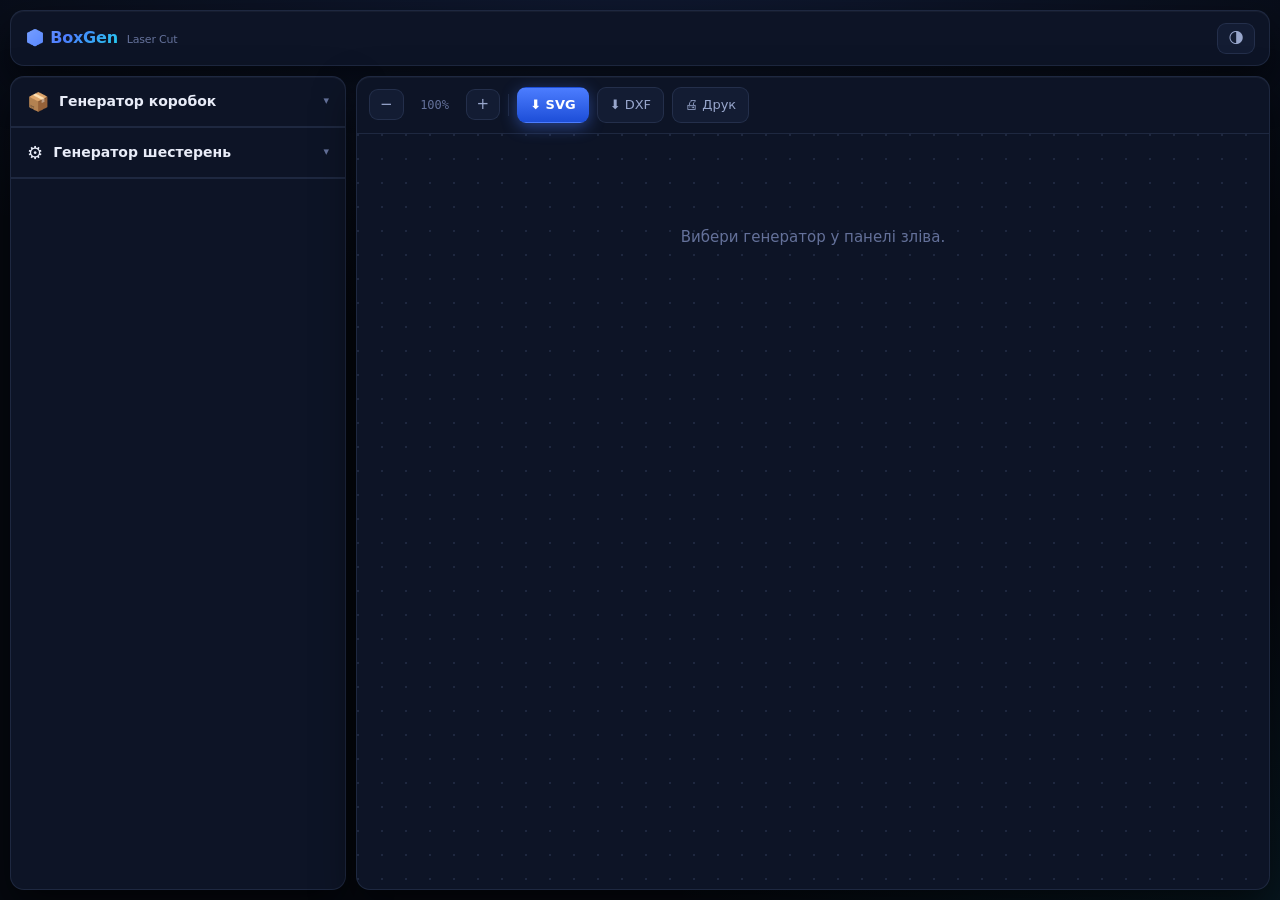
<file: box-generator/index.html>
<!doctype html>
<html lang="uk">
<head>
  <meta charset="utf-8">
  <meta name="viewport" content="width=device-width, initial-scale=1">
  <title>Генератор коробок · шипи-пази для лазерної різки</title>
  <link rel="stylesheet" href="css/style.css">
  <link rel="icon" href="data:image/svg+xml,<svg xmlns='http://www.w3.org/2000/svg' viewBox='0 0 32 32'><text y='26' font-size='26'>📦</text></svg>">
</head>
<body>

<div class="app" id="appBox">

  <!-- ══════════════════ ВЕРХНЯ ПАНЕЛЬ ══════════════════ -->
  <header class="topbar">
    <div class="brand"><b>📦 BoxGen</b> <small>Laser Cut</small></div>
    <div class="spacer"></div>
    <button class="btn icon" id="btnTheme" title="Світла / темна тема">🌗</button>
  </header>

  <!-- ══════════════════ ПАРАМЕТРИ ══════════════════ -->
  <aside class="sidebar">

    <!-- Генератор — це шапка плюс усі його параметри під нею.
         Кожен наступний стає такою самою секцією нижче. -->
    <section class="gen" id="genBox">
    <button class="gen-head">
      <span class="gen-ico">📦</span>
      <span class="gen-name">Генератор коробок</span>
      <span class="gen-chev">▾</span>
    </button>

    <div class="gen-body">

    <details class="group" open>
      <summary>Габарити</summary>
      <div class="group-body">
        <div class="seg" id="dimSeg">
          <button data-dim="outer" class="on">Зовнішні</button>
          <button data-dim="inner">Внутрішні</button>
        </div>
        <div class="row"><label>Ширина <span class="hint">по X</span></label><input type="number" id="W" value="200" min="10" step="1"></div>
        <div class="row"><label>Глибина <span class="hint">по Y</span></label><input type="number" id="D" value="150" min="10" step="1"></div>
        <div class="row"><label>Висота <span class="hint">по Z</span></label><input type="number" id="H" value="100" min="10" step="1"></div>
      </div>
    </details>

    <details class="group" open>
      <summary>Матеріал і різ</summary>
      <div class="group-body">
        <div class="row row-full"><select id="matSel" title="Профіль матеріалу — підтягує товщину, kerf, крок шипа і посадку"></select></div>

        <div class="seg" id="jointSeg" title="Ящиковий шип — гребінка по ребру, видно з торця. Шип у гніздо — шип проходить крізь гніздо в площині сусідньої деталі: ребра рівні, стінки втоплені на товщину">
          <button data-joint="finger" class="on">Зовнішні шипи</button>
          <button data-joint="tslot">Забивні пази</button>
        </div>

        <div class="seg" id="fitSeg" title="Тип посадки з'єднання">
          <button data-fit="free">Вільна</button>
          <button data-fit="press" class="on">Забивна</button>
          <button data-fit="tight">Внатяг</button>
        </div>

        <div class="row"><label>Товщина матеріалу <span class="hint">заміряна, не з цінника</span></label><input type="number" id="t" value="4" min="0.5" step="0.1"></div>
        <div class="row"><label>Крок шипа <span class="hint">бажаний, підганяється</span></label><input type="number" id="finger" value="12" min="1" step="1"></div>
        <div class="row"><label>Ширина різу <span class="hint">kerf, ≈0.15 мм</span></label><input type="number" id="kerf" value="0.16" min="0" step="0.01"></div>
        <div class="row"><label>Зазор посадки <span class="hint">рахується з товщини</span></label><input type="number" id="fit" value="-0.025" min="-0.5" max="1" step="0.001"></div>
      </div>
    </details>

    <details class="group" open>
      <summary>Стінки</summary>
      <div class="group-body">
        <div class="faces" id="faces">
          <label class="chip on"><input type="checkbox" data-face="top" checked>Кришка</label>
          <label class="chip on"><input type="checkbox" data-face="bottom" checked>Дно</label>
          <label class="chip on"><input type="checkbox" data-face="front" checked>Перед</label>
          <label class="chip on"><input type="checkbox" data-face="back" checked>Зад</label>
          <label class="chip on"><input type="checkbox" data-face="left" checked>Ліва</label>
          <label class="chip on"><input type="checkbox" data-face="right" checked>Права</label>
        </div>
        <div class="seg" id="quickShape">
          <button data-shape="closed">Закрита</button>
          <button data-shape="open">Без кришки</button>
        </div>
      </div>
    </details>

    <details class="group" open>
      <summary>Перегородки</summary>
      <div class="group-body">
        <div class="row"><label>Поперек ширини <span class="hint">ділять на секції по X</span></label><input type="number" id="divX" value="0" min="0" max="12" step="1"></div>
        <div class="row"><label>Поперек глибини <span class="hint">ділять на секції по Y</span></label><input type="number" id="divY" value="0" min="0" max="12" step="1"></div>


        <div class="stat"><span>Секцій усього</span><b id="cellCount">1</b></div>
        <div class="stat"><span>Розмір секції</span><b id="cellSize">—</b></div>
      </div>
    </details>

    <details class="group" open>
      <summary>Підписи деталей</summary>
      <div class="group-body">
        <div class="seg" id="labelSeg">
          <button data-lbl="none">Без підписів</button>
          <button data-lbl="preview" class="on">Тільки прев'ю</button>
        </div>
      </div>
    </details>

    <div style="padding:14px">
      <button class="btn wide" id="btnReset">↺ Скинути до типових</button>
    </div>

    </div><!-- /gen-body -->
    </section>

    <section class="gen" id="genGear">
      <button class="gen-head">
        <span class="gen-ico">⚙️</span>
        <span class="gen-name">Генератор шестерень</span>
        <span class="gen-chev">▾</span>
      </button>
      <div class="gen-body">

        <details class="group" open>
          <summary>Зуби</summary>
          <div class="group-body">
            <div class="seg" id="gSizeSeg" title="Чим задаєш шестерні: кількістю зубів чи діаметром у міліметрах">
              <button data-gsize="dia" class="on">Діаметр, мм</button>
              <button data-gsize="teeth">Зуби</button>
            </div>
            <div class="row"><label>Скільки шестерень <span class="hint">1–8, зчеплені по черзі</span></label><input type="number" id="gcount" value="3" min="1" max="8" step="1"></div>
            <div id="gRows"></div>
            <div class="row"><label>Модуль <span class="hint">розмір зуба, мм</span></label><input type="number" id="gm" value="3" min="0.5" max="20" step="0.5"></div>
            <button class="btn wide" id="gFit" title="Підібрати модуль так, щоб задані діаметри вийшли якнайточніше">⌖ Підігнати модуль під розміри</button>
            <div class="stat"><span>Зубів</span><b id="gRatio">—</b></div>
            <div class="stat"><span>Міжосьові</span><b id="gAxis">—</b></div>
          </div>
        </details>

        <details class="group" open>
          <summary>Диск</summary>
          <div class="group-body">
            <div class="row"><label>Центральний отвір <span class="hint">⌀ мм, 0 — без нього</span></label><input type="number" id="gbore" value="5" min="0" step="0.5"></div>
            <div class="row"><label>Отвори в середині шестерні <span class="hint">полегшення, 0 — суцільна</span></label><input type="number" id="gspokes" value="5" min="0" max="12" step="1"></div>
            <div class="row"><label>Кут між осями <span class="hint">0° — в лінію, 30° — зигзаг</span></label><input type="number" id="gangle" value="30" min="-90" max="90" step="5"></div>
          </div>
        </details>

        <details class="group" open>
          <summary>Різ</summary>
          <div class="group-body">
            <div class="row"><label>Ширина різу <span class="hint">kerf, ≈0.15 мм</span></label><input type="number" id="gkerf" value="0.16" min="0" step="0.01"></div>
            <div class="row"><label>Люфт у зачепленні <span class="hint">по дузі, 0.1–0.3 мм</span></label><input type="number" id="gback" value="0.15" min="0" max="2" step="0.05"></div>
          </div>
        </details>

        <div style="padding:14px">
          <button class="btn wide" id="gReset">↺ Скинути до типових</button>
        </div>
      </div>
    </section>
  </aside>

  <!-- ══════════════════ РОЗКРІЙ ══════════════════ -->
  <main class="main">
    <div class="toolbar">
      <button class="btn icon" id="zoomOut" title="Зменшити">−</button>
      <div class="zoomval" id="zoomVal">100%</div>
      <button class="btn icon" id="zoomIn" title="Збільшити">+</button>
      <div class="sep"></div>
      <div class="seg hidden" id="viewSeg" title="Що показувати на полі">
        <button data-view="mech" class="on">Механізм</button>
        <button data-view="cut">Розкрій</button>
      </div>
      <button class="btn primary" id="btnSvg">⬇ SVG</button>
      <button class="btn" id="btnDxf">⬇ DXF</button>
      <button class="btn" id="btnPrint">🖨 Друк</button>
      <div class="spacer"></div>
      <span class="zoomval" id="sheetInfo"></span>
    </div>
    <div class="canvas" id="canvas"></div>
  </main>

  <!-- ══════════════════ ЦИФРИ ══════════════════ -->
  <aside class="aside">
    <div id="asideGear" class="hidden">
      <div class="stat-block">
        <h3 class="stat-title">Передача</h3>
        <div class="stat"><span>Шестерень</span><b id="gCount">—</b></div>
        <div class="stat"><span>Модуль</span><b id="gMod">—</b></div>
        <div class="stat"><span>Габарит</span><b id="gSize">—</b></div>
      </div>
      <div class="stat-block">
        <h3 class="stat-title">Діаметри, мм</h3>
        <div class="gear-list" id="gList"></div>
      </div>
      <div class="stat-block">
        <h3 class="stat-title">Розкрій</h3>
        <div class="stat"><span>Лист <span class="hint">авто</span></span><b id="gSheet">—</b></div>
        <div class="stat"><span>Довжина різу</span><b id="gCut">—</b></div>
      </div>
      <div class="stat-block">
        <h3 class="stat-title">Перевірка</h3>
        <div class="warns" id="gWarns"></div>
      </div>
    </div>

    <div id="asideBox">
    <div class="stat-block">
      <h3 class="stat-title">Як виглядатиме</h3>
      <div class="view3d" id="view3d"></div>
    </div>

    <div class="stat-block">
      <h3 class="stat-title">Габарити</h3>
      <div class="stat"><span>Зовні</span><b id="oOuter">—</b></div>
      <div class="stat"><span>Всередині</span><b id="oInner">—</b></div>
      <div class="stat"><span>Об'єм</span><b id="oVol">—</b></div>
      <div class="stat"><span>Кришка</span><b id="oLid">—</b></div>
      <div class="stat"><span id="oFingersLbl">Шипів W / D / H</span><b id="oFingers">—</b></div>
      <div class="stat"><span>Крок шипа</span><b id="oStep">—</b></div>
    </div>

    <div class="stat-block">
      <h3 class="stat-title">Розкрій</h3>
      <div class="stat"><span>Деталей</span><b id="oParts">—</b></div>
      <div class="stat"><span>Лист <span class="hint">авто</span></span><b id="oSheet">—</b></div>
      <div class="stat"><span>Довжина різу</span><b id="oCut">—</b></div>
    </div>

    <div class="stat-block">
      <h3 class="stat-title">Перевірка</h3>
      <div class="warns" id="warns"></div>
    </div>
    </div><!-- /asideBox -->
  </aside>

</div>

<div class="toast" id="toast"></div>

<script src="js/geometry.js"></script>
<script src="js/gears.js"></script>
<script src="js/export.js"></script>
<script src="js/app.js"></script>
</body>
</html>
</file>
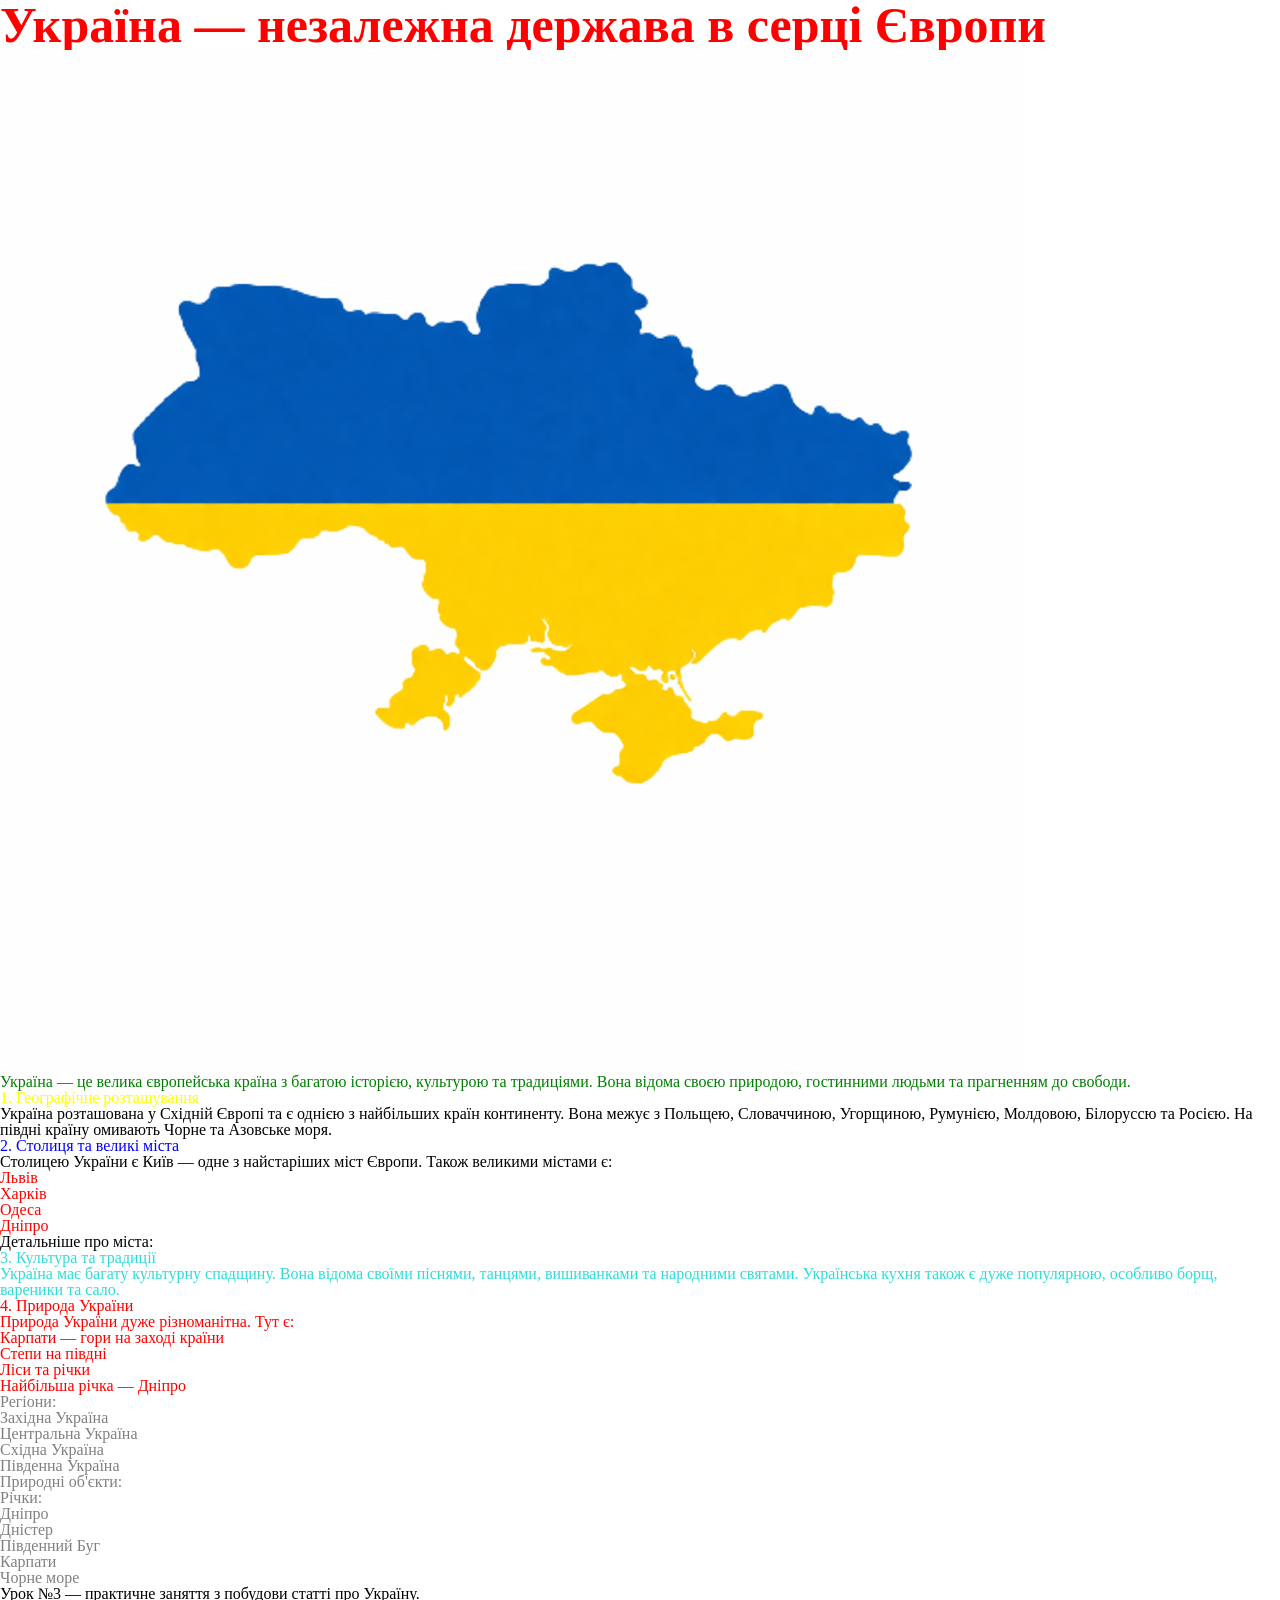
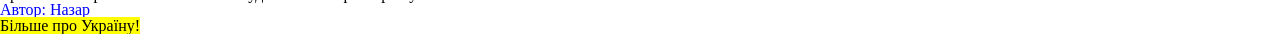
<file: lesson_3/index.html>
<!doctype html>
<html lang="uk">
  <head>
    <meta charset="UTF-8" />
    <meta name="viewport" content="width=device-width, initial-scale=1.0" />
    <link rel="stylesheet" href="css/reset.css" />
    <link rel="stylesheet" href="css/style.css" />
    <title>Lesson 3</title>
  </head>
  <body>
    <header class="header-top">
      <h1 class="header-title">Україна — незалежна держава в серці Європи</h1>
      <img src="img/ukraine.png" alt="Карта України" />
      <p class="header-text">
        Україна — це велика європейська країна з багатою історією, культурою та
        традиціями. Вона відома своєю природою, гостинними людьми та прагненням
        до свободи.
      </p>
    </header>
    <main class="main-content">
      <div class="main-section-1">
        <h2 class="main-title title">1. Географічне розташування</h2>
        <p class="main-text">
          Україна розташована у Східній Європі та є однією з найбільших країн
          континенту. Вона межує з Польщею, Словаччиною, Угорщиною, Румунією,
          Молдовою, Білоруссю та Росією. На півдні країну омивають Чорне та
          Азовське моря.
        </p>
      </div>
      <div class="main-section-2">
        <h2 class="main-title title">2. Столиця та великі міста</h2>
        <p class="main-text">
          Столицею України є Київ — одне з найстаріших міст Європи. Також
          великими містами є:
        </p>
        <ul id="list" class="main-list">
          <li class="list-item">Львів</li>
          <li class="list-item">Харків</li>
          <li class="list-item">Одеса</li>
          <li class="list-item">Дніпро</li>
        </ul>
        <a
          title="Міста України"
          target="_blank"
          href="https://uk.wikipedia.org/wiki/%D0%9C%D1%96%D1%81%D1%82%D0%B0_%D0%A3%D0%BA%D1%80%D0%B0%D1%97%D0%BD%D0%B8"
          >Детальніше про міста:</a
        >
      </div>
      <div class="main-section-3">
        <h2 class="main-title title">3. Культура та традиції</h2>
        <p class="main-text">
          Україна має багату культурну спадщину. Вона відома своїми піснями,
          танцями, вишиванками та народними святами. Українська кухня також є
          дуже популярною, особливо борщ, вареники та сало.
        </p>
      </div>
      <div class="main-section-4">
        <h2 class="main-title title">4. Природа України</h2>
        <p class="main-text">Природа України дуже різноманітна. Тут є:</p>
        <ul class="main-list">
          <li>
            <a
              target="_blank"
              href="https://uk.wikipedia.org/wiki/%D0%92%D0%B5%D1%80%D1%88%D0%B8%D0%BD%D0%B8_%D0%A3%D0%BA%D1%80%D0%B0%D1%97%D0%BD%D1%81%D1%8C%D0%BA%D0%B8%D1%85_%D0%9A%D0%B0%D1%80%D0%BF%D0%B0%D1%82"
              >Карпати — гори на заході країни</a
            >
          </li>
          <li>
            <a
              target="_blank"
              href="https://uk.wikipedia.org/wiki/%D0%9F%D1%96%D0%B2%D0%B4%D0%B5%D0%BD%D0%BD%D0%BE%D1%81%D1%82%D0%B5%D0%BF%D0%BE%D0%B2%D0%B0_%D0%BF%D1%96%D0%B4%D0%B7%D0%BE%D0%BD%D0%B0_%D0%A3%D0%BA%D1%80%D0%B0%D1%97%D0%BD%D0%B8"
              >Степи на півдні</a
            >
          </li>
          <li>
            <a
              target="_blank"
              href="https://uk.wikipedia.org/wiki/%D0%A1%D0%BF%D0%B8%D1%81%D0%BE%D0%BA_%D1%80%D1%96%D1%87%D0%BE%D0%BA_%D0%A3%D0%BA%D1%80%D0%B0%D1%97%D0%BD%D0%B8"
            >
              Ліси та річки</a
            >
          </li>
          <li>
            <a
              target="_blank"
              href="https://uk.wikipedia.org/wiki/%D0%94%D0%BD%D1%96%D0%BF%D1%80%D0%BE"
              >Найбільша річка — Дніпро</a
            >
          </li>
        </ul>
      </div>
      <div class="main-section-5">
        <ul class="main-list list">
          <li class="main-item">
            Регіони:
            <ul class="main-list">
              <li class="main-item">Західна Україна</li>
              <li class="main-item">Центральна Україна</li>
              <li class="main-item">Східна Україна</li>
              <li class="main-item">Південна Україна</li>
            </ul>
          </li>
          <li class="main-item">
            Природні об'єкти:
            <ul class="main-list">
              <li class="main-item">
                Річки:
                <ul>
                  <li>Дніпро</li>
                  <li>Дністер</li>
                  <li>Південний Буг</li>
                </ul>
              </li>
              <li>Карпати</li>
              <li>Чорне море</li>
            </ul>
          </li>
        </ul>
      </div>
    </main>
    <footer class="footer">
      <h2 class="footer-title">
        Урок №3 — практичне заняття з побудови статті про Україну.
      </h2>
      <p class="footer-text">Автор: Назар</p>
      <a
        target="_blank"
        href="https://uk.wikipedia.org/wiki/%D0%A3%D0%BA%D1%80%D0%B0%D1%97%D0%BD%D0%B0"
        class="footer-link"
        ><mark>Більше про Україну!</mark></a
      >
    </footer>
  </body>
</html>
</file>
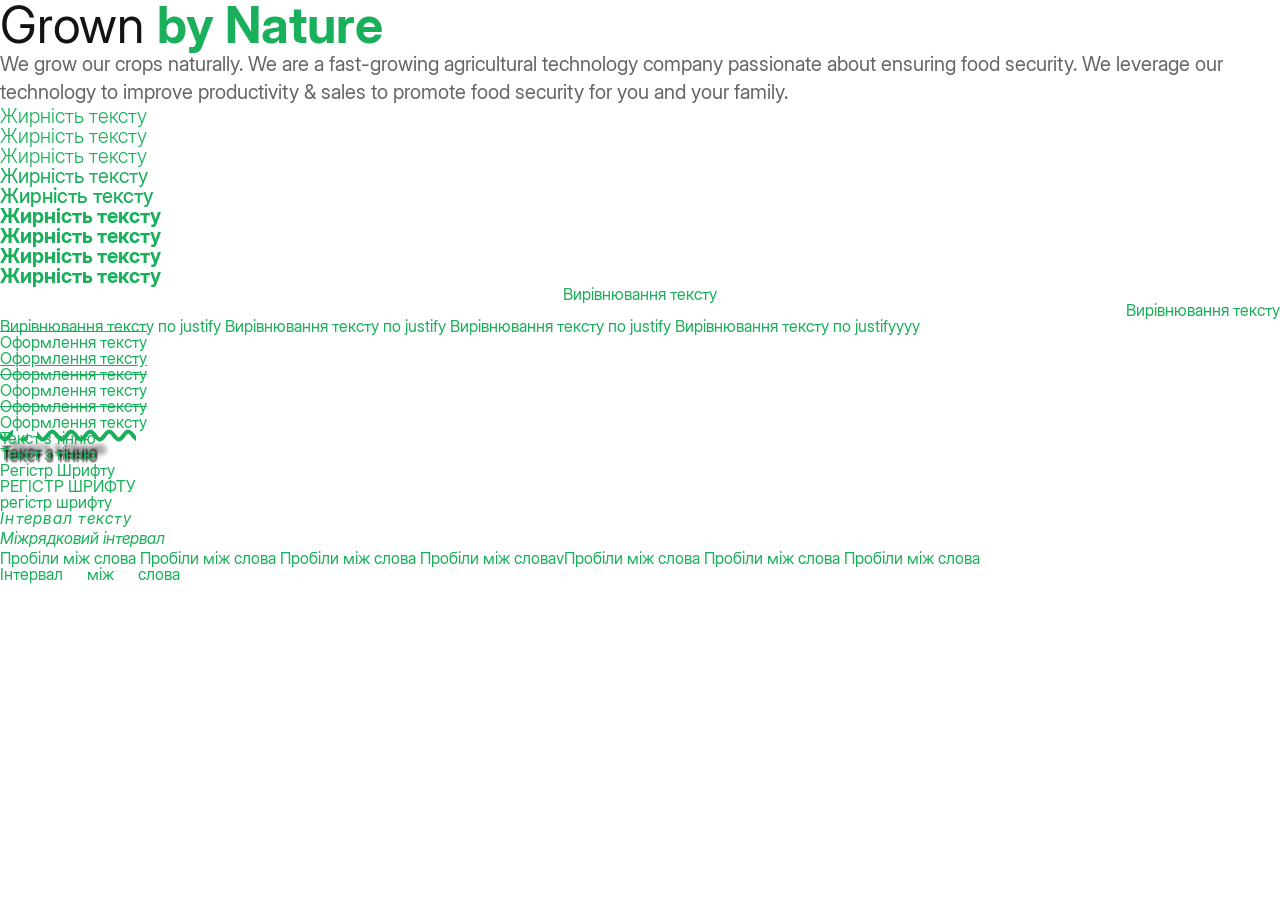
<file: lesson_4/index.html>
<!doctype html>
<html lang="uk">
  <head>
    <meta charset="UTF-8" />
    <meta name="viewport" content="width=device-width, initial-scale=1.0" />
    <!-- <link rel="preconnect" href="https://fonts.googleapis.com" />
    <link rel="preconnect" href="https://fonts.gstatic.com" crossorigin />
    <link
      href="https://fonts.googleapis.com/css2?family=DM%20Sans:wght@400;700&display=swap"
      rel="stylesheet"
    />
    <link
      href="https://fonts.googleapis.com/css2?family=Poppins:wght@400;600&display=swap"
      rel="stylesheet"
    /> -->
    <link rel="stylesheet" href="css/fonts.css" />
    <link rel="stylesheet" href="css/reset.css" />
    <link rel="stylesheet" href="css/style.css" />
    <title>Lesson 4</title>
  </head>
  <body>
    <div class="grown">
      <h1 class="grown-title">Grown <span>by Nature</span></h1>
      <p class="grown-subtitle">
        We grow our crops naturally. We are a fast-growing agricultural
        technology company passionate about ensuring food security. We leverage
        our technology to improve productivity & sales to promote food security
        for you and your family.
      </p>
    </div>

    <main class="main">
      <div class="main-weight">
        <p class="w-100">Жирність тексту</p>
        <p class="w-200">Жирність тексту</p>
        <p class="w-300">Жирність тексту</p>
        <p class="w-400">Жирність тексту</p>
        <p class="w-500">Жирність тексту</p>
        <p class="w-600">Жирність тексту</p>
        <p class="w-700">Жирність тексту</p>
        <p class="w-800">Жирність тексту</p>
        <p class="w-900">Жирність тексту</p>
      </div>
      <div class="main-text">
        <p class="text-1">Вирівнювання тексту</p>
        <p class="text-2">Вирівнювання тексту</p>
        <p class="text-3">
          Вирівнювання тексту по justify Вирівнювання тексту по justify
          Вирівнювання тексту по justify Вирівнювання тексту по justifyyyy
        </p>
      </div>
      <div class="main-decoration">
        <p class="decor-1">Оформлення тексту</p>
        <p class="decor-2">Оформлення тексту</p>
        <p class="decor-3">Оформлення тексту</p>
        <p class="decor-4">Оформлення тексту</p>
        <p class="decor-5">Оформлення тексту</p>
        <p class="decor-6">Оформлення тексту</p>
      </div>
      <div class="main-shadow">
        <p class="shadow-1">Текст з тінню</p>
        <p class="shadow-2">Текст з тінню</p>
      </div>
      <div class="main-transform">
        <p class="transform-1">Регістр шрифту</p>
        <p class="transform-2">Регістр шрифту</p>
        <p class="transform-3">Регістр шрифту</p>
      </div>
      <div class="main-letter">
        <p class="letter-1">Інтервал тексту</p>
        <p class="letter-2">Міжрядковий інтервал</p>
        <p class="letter-3">
          Пробіли між слова Пробіли між слова Пробіли між слова Пробіли між
          словаvПробіли між слова Пробіли між слова Пробіли між слова
        </p>
        <p class="letter-4">Інтервал між слова</p>
      </div>
    </main>
  </body>
</html>
</file>
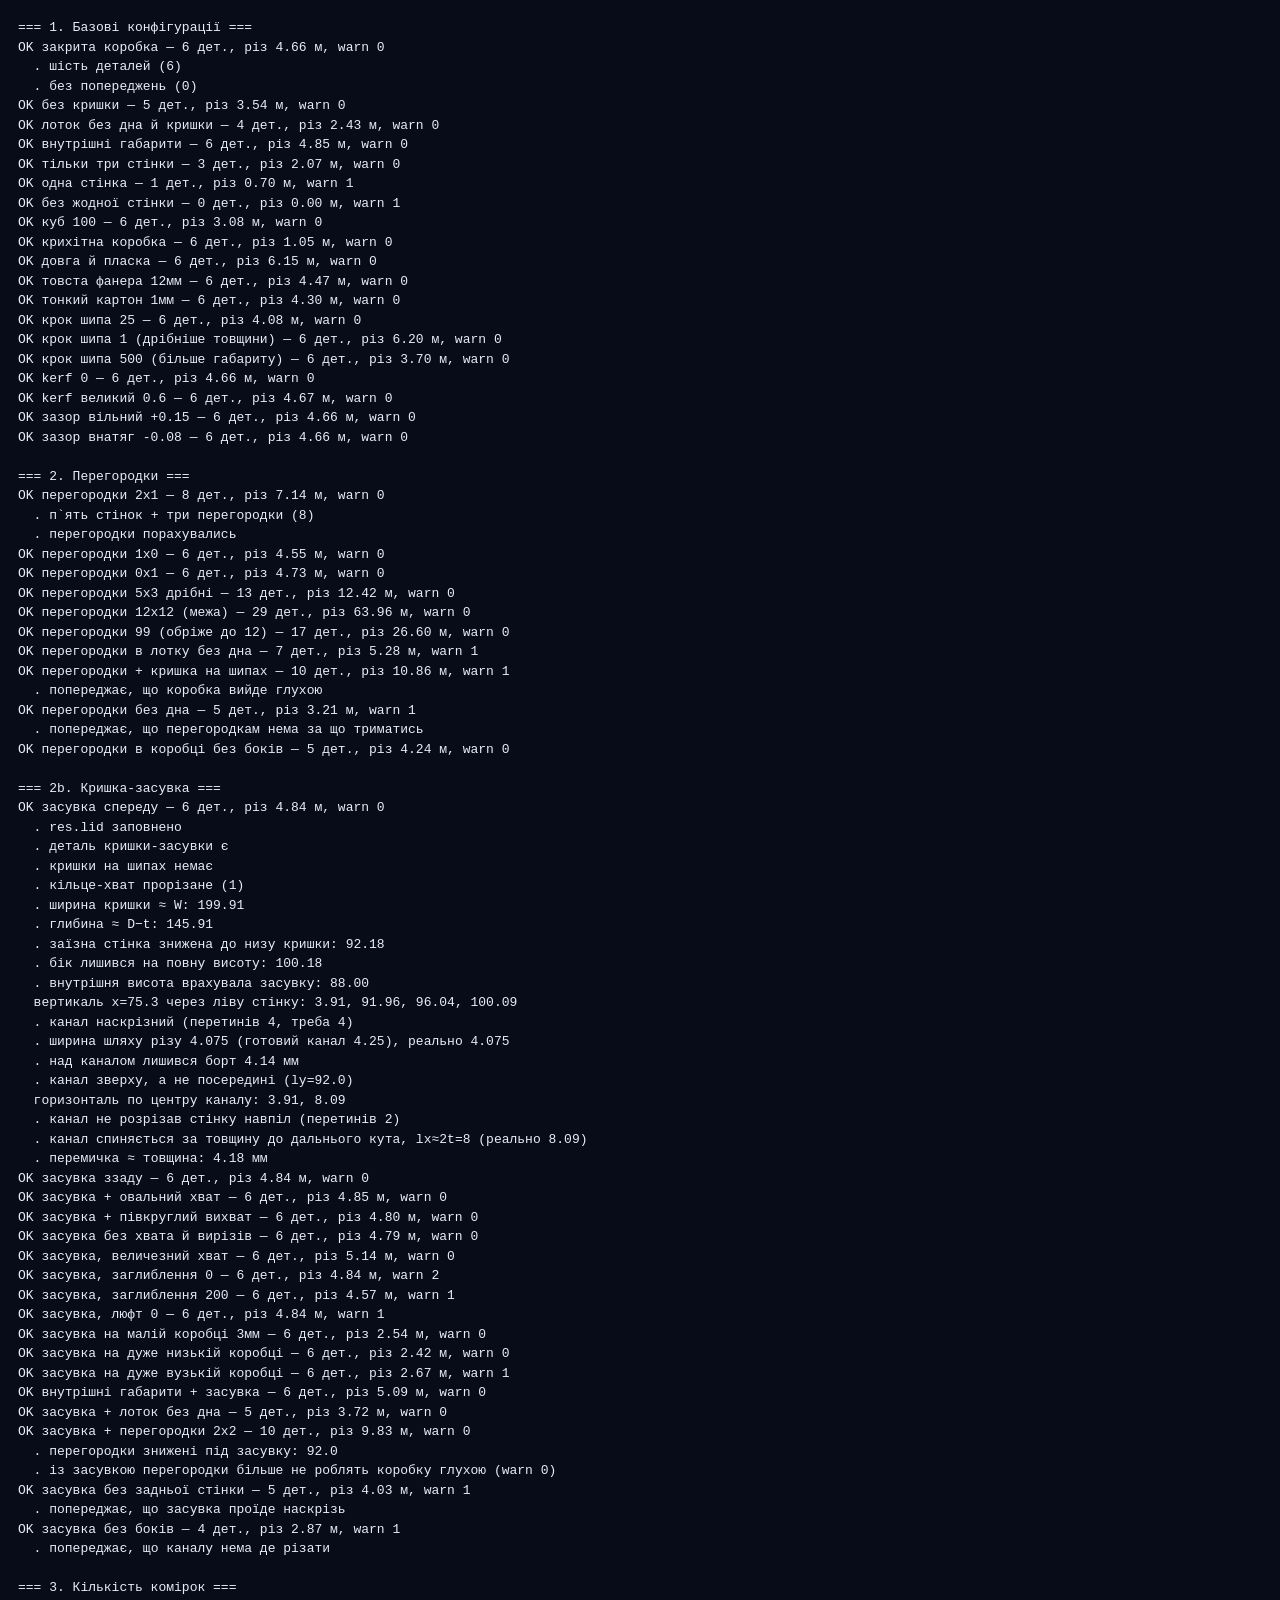
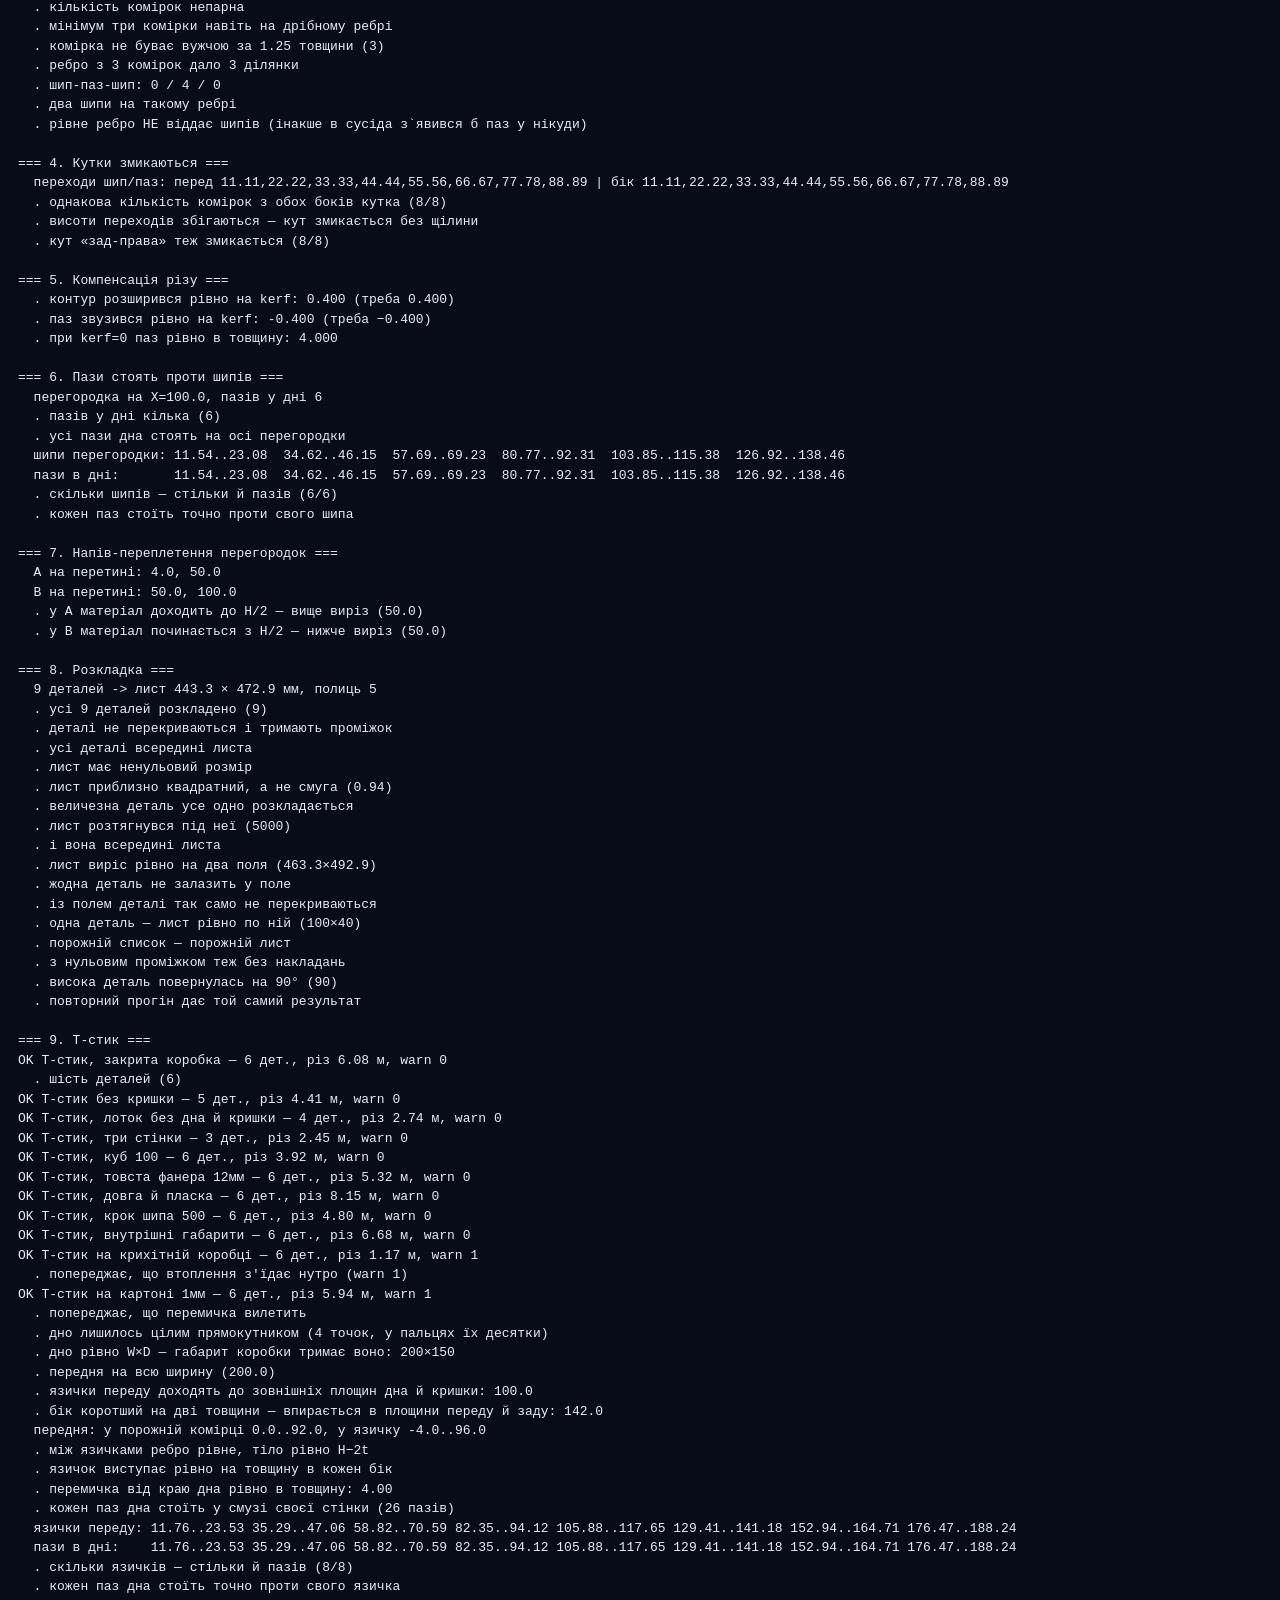
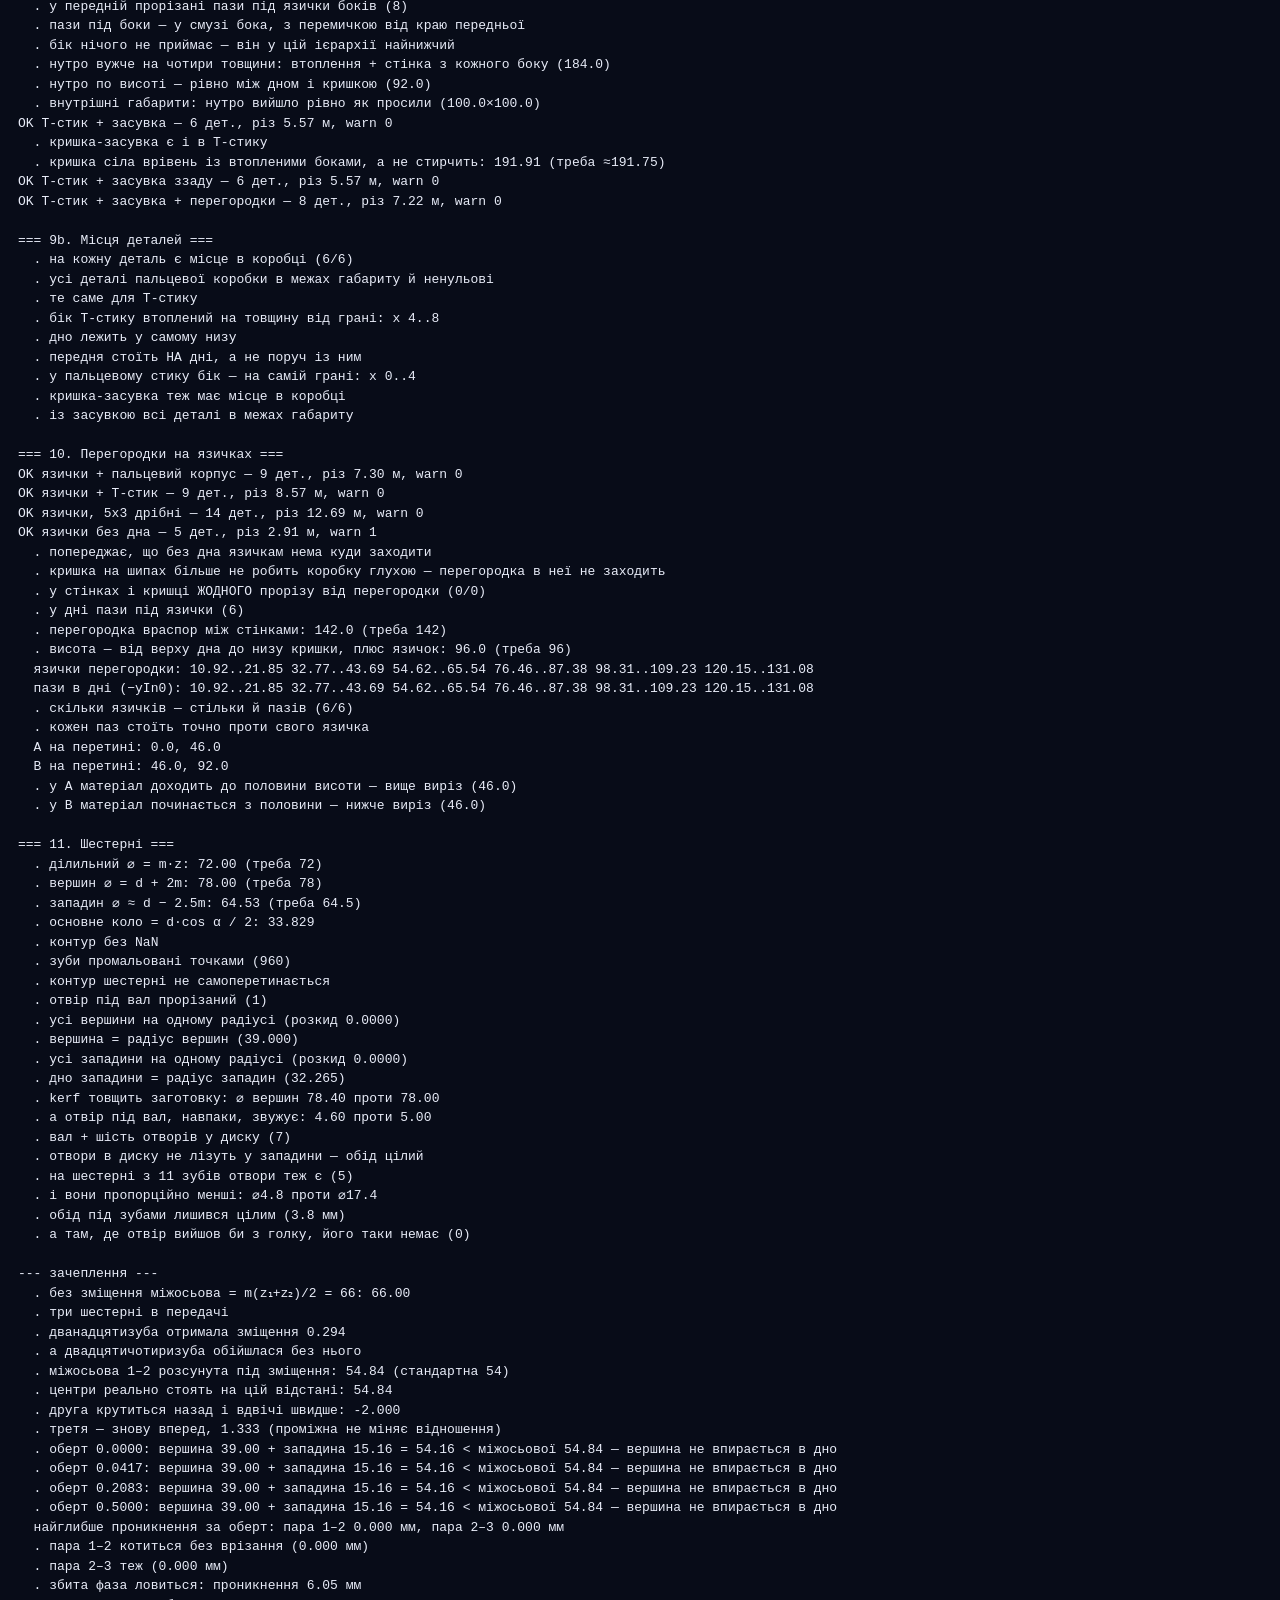
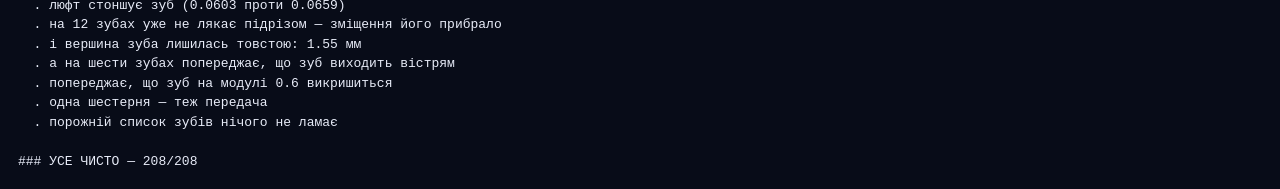
<file: box-generator/test/index.html>
<!doctype html>
<!--
  Регресія геометрії. Відкрий подвійним кліком — усе порахується само.
  Node на машині немає, тому стенд браузерний; у headless ганяється так:

    chrome --headless=new --disable-gpu --virtual-time-budget=60000 \
           --dump-dom "file:///.../box-generator/test/index.html"

  Внизу сторінки — рядок «### УСЕ ЧИСТО — N/N» або перелік провалів.
-->
<html lang="uk">
<head>
  <meta charset="utf-8">
  <title>BoxGen · регресія геометрії</title>
  <style>
    body { background: #080c18; color: #e8ecf8; margin: 0; padding: 18px;
           font: 13px/1.5 ui-monospace, Consolas, monospace; }
    pre { margin: 0; white-space: pre-wrap; }
  </style>
</head>
<body>
<pre id="out">рахую…</pre>
<script src="../js/geometry.js"></script>
<script src="../js/gears.js"></script>
<script src="suite.js"></script>
</body>
</html>
</file>
<file: box-generator/css/style.css>
/* =============================================================================
 *  style.css — Генератор коробок
 *  Розкладка: [ панель параметрів | розкрій | цифри ]
 *
 *  Темна панель приладів: глибокий синій фон, скляні картки, електричний
 *  синій як основний акцент і бірюза як другий. Світла тема лишається —
 *  перевизначає ті самі змінні.
 * ========================================================================== */

/* ---------- 1. Змінні й база ---------- */
:root {
  /* тло */
  --bg: #080c18;
  --bg-deep: #05080f;
  --bg-2: #0d1426;
  --bg-3: #131c33;
  --bg-4: #1a2440;

  /* лінії */
  --line: rgba(150, 175, 235, .13);
  --line-2: rgba(150, 175, 235, .26);

  /* текст */
  --txt: #e8ecf8;
  --txt-dim: #98a6cc;
  --txt-mute: #64719a;

  /* акценти */
  --accent: #4c7dff;
  --accent-2: #1d4ed8;
  --accent-soft: rgba(76, 125, 255, .15);
  --accent-glow: rgba(76, 125, 255, .45);
  --teal: #22d3ee;
  --ok: #34d399;
  --warn: #fbbf24;
  --err: #fb7185;

  /* Кольори тексту на підсвічених плашках тримаємо окремо: у світлій темі
     ті самі світлі відтінки на білому просто не читаються. */
  --chip-on-txt: #a8c2ff;
  --grad-1: #7aa2ff;
  --grad-2: #8fb0ff;
  --warn-txt: #f8d477;
  --err-txt: #ffa3b0;
  --ok-txt: #7ce6bb;

  /* розкрій */
  --sheet: #0b1220;
  --cut: #5b8cff;
  --cut-fill: rgba(76, 125, 255, .10);
  --engrave: #22d3ee;

  --radius: 14px;
  --radius-sm: 9px;
  --mono: ui-monospace, "JetBrains Mono", "Cascadia Mono", Consolas, monospace;
  --shadow: 0 18px 40px rgba(0, 0, 0, .55);
}

:root.light {
  --bg: #eef1f7;
  --bg-deep: #e4e9f2;
  --bg-2: #ffffff;
  --bg-3: #f2f5fb;
  --bg-4: #e7ecf6;
  --line: rgba(30, 50, 100, .13);
  --line-2: rgba(30, 50, 100, .26);
  --txt: #101728;
  --txt-dim: #4a5675;
  --txt-mute: #7b87a6;
  --accent: #2563eb;
  --accent-2: #1d4ed8;
  --accent-soft: rgba(37, 99, 235, .10);
  --accent-glow: rgba(37, 99, 235, .28);
  --sheet: #ffffff;
  --cut: #1e2a44;
  --cut-fill: rgba(37, 99, 235, .07);
  --engrave: #b04a1e;
  --shadow: 0 12px 28px rgba(30, 50, 100, .16);

  --teal: #0891b2;
  --ok: #059669;
  --warn: #d97706;
  --err: #dc2626;
  --chip-on-txt: #1d4ed8;
  --grad-1: #1d4ed8;
  --grad-2: #2563eb;
  --warn-txt: #92600a;
  --err-txt: #9f1239;
  --ok-txt: #065f46;
}

* { box-sizing: border-box; }

html, body {
  height: 100%;
  margin: 0;
}

body {
  background: var(--bg);
  color: var(--txt);
  font: 14px/1.5 "Inter", system-ui, "Segoe UI", Roboto, sans-serif;
  overflow: hidden;
  -webkit-font-smoothing: antialiased;
}

button, input, select { font: inherit; color: inherit; }

::-webkit-scrollbar { width: 10px; height: 10px; }
::-webkit-scrollbar-track { background: transparent; }
::-webkit-scrollbar-thumb {
  background: var(--line-2);
  border-radius: 8px;
  border: 3px solid transparent;
  background-clip: content-box;
}
::-webkit-scrollbar-thumb:hover { background: var(--accent); background-clip: content-box; }

::selection { background: var(--accent-glow); color: #fff; }

/* ---------- 2. Каркас ---------- */
.hidden { display: none !important; }

.app {
  display: grid;
  grid-template-columns: 336px minmax(0, 1fr) 288px;
  grid-template-rows: 56px minmax(0, 1fr);
  grid-template-areas: "top top top" "side main aside";
  height: 100vh;
  gap: 10px;
  padding: 10px;
  /* м'яке синє світло згори, як у панелях приладів */
  background:
    radial-gradient(120% 80% at 50% -10%, rgba(76, 125, 255, .16), transparent 60%),
    radial-gradient(80% 60% at 100% 100%, rgba(34, 211, 238, .07), transparent 60%),
    var(--bg-deep);
}

/* Поки жоден генератор не ввімкнений, цифрам нема про що звітувати —
   права колонка йде разом із ними. */
.app.no-aside {
  grid-template-columns: 336px minmax(0, 1fr);
  grid-template-areas: "top top" "side main";
}
.app.no-aside .aside { display: none; }

/* Генератори в панелі: шапка завжди видима, параметри під нею розкриваються
   кліком. Ширина панелі при цьому не стрибає — поле під розкрій має бути
   однакове і згорнутим, і розгорнутим. */
.gen { border-bottom: 1px solid var(--line); }
.gen-body { display: none; }
.gen.open .gen-body { display: block; }
.gen.open .gen-head { color: var(--accent); }
.gen.open .gen-chev { transform: rotate(180deg); }
.gen-soon {
  padding: 16px;
  font-size: 12px;
  line-height: 1.5;
  color: var(--txt-mute);
}

.gen-head {
  display: flex;
  align-items: center;
  gap: 10px;
  width: 100%;
  padding: 14px 16px;
  cursor: pointer;
  background: transparent;
  border: 0;
  border-bottom: 1px solid var(--line);
  color: var(--txt);
  font-size: 14px;
  font-weight: 600;
  text-align: left;
  white-space: nowrap;
}
.gen-head:hover { background: var(--bg-3); }
.gen-ico { font-size: 18px; line-height: 1; }
.gen-name { flex: 1; }
.gen-chev {
  color: var(--txt-mute);
  font-size: 11px;
  transition: transform .15s;
}

/* спільний вигляд «скляної картки» */
.topbar, .sidebar, .main, .aside {
  background: var(--bg-2);
  border: 1px solid var(--line);
  border-radius: var(--radius);
  box-shadow: var(--shadow), inset 0 1px 0 rgba(255, 255, 255, .04);
}

.topbar {
  grid-area: top;
  display: flex;
  align-items: center;
  gap: 10px;
  padding: 0 14px;
}

.brand {
  display: flex;
  align-items: baseline;
  gap: 9px;
  font-weight: 700;
  letter-spacing: -.2px;
}
.brand b {
  background: linear-gradient(135deg, var(--grad-1), var(--accent) 45%, var(--teal));
  -webkit-background-clip: text;
  background-clip: text;
  color: transparent;
  font-size: 16px;
}
.brand small { color: var(--txt-mute); font-weight: 400; font-size: 11px; }

.topbar .spacer { flex: 1; }

.sidebar {
  grid-area: side;
  overflow-y: auto;
  width: 336px;
  padding-bottom: 24px;
}

.main {
  grid-area: main;
  display: flex;
  flex-direction: column;
  min-width: 0;
  overflow: hidden;
}

.aside {
  grid-area: aside;
  overflow-y: auto;
  padding-bottom: 24px;
}

/* ---------- 3. Групи параметрів ---------- */
.group { border-bottom: 1px solid var(--line); }
.group:last-of-type { border-bottom: 0; }

.group > summary {
  cursor: pointer;
  padding: 13px 16px;
  font-weight: 600;
  font-size: 11px;
  letter-spacing: .8px;
  text-transform: uppercase;
  color: var(--txt-mute);
  list-style: none;
  display: flex;
  align-items: center;
  gap: 9px;
  user-select: none;
  transition: color .15s;
}
.group > summary::-webkit-details-marker { display: none; }
.group > summary::before {
  content: "";
  width: 5px;
  height: 5px;
  border-radius: 50%;
  background: var(--line-2);
  transition: all .2s;
  flex: 0 0 auto;
}
.group[open] > summary::before {
  background: var(--accent);
  box-shadow: 0 0 0 3px var(--accent-soft);
}
.group > summary:hover { color: var(--txt); }

.group-body { padding: 2px 16px 16px; display: grid; gap: 10px; }

.row {
  display: grid;
  grid-template-columns: 1fr 92px;
  align-items: center;
  gap: 10px;
}
.row > label { color: var(--txt-dim); font-size: 13px; line-height: 1.3; }
.row > label .hint { color: var(--txt-mute); font-size: 10.5px; display: block; margin-top: 1px; }

.row-full { grid-template-columns: 1fr; }

input[type="number"], input[type="text"], select {
  background: var(--bg-3);
  border: 1px solid var(--line);
  border-radius: var(--radius-sm);
  padding: 7px 9px;
  width: 100%;
  min-width: 0;
  color: var(--txt);
  transition: border-color .15s, box-shadow .15s, background .15s;
}
input[type="number"], input[type="text"] {
  font-family: var(--mono);
  text-align: right;
  font-size: 13px;
}
select {
  appearance: none;
  background-image: linear-gradient(45deg, transparent 50%, var(--txt-mute) 50%),
                    linear-gradient(135deg, var(--txt-mute) 50%, transparent 50%);
  background-position: calc(100% - 15px) 51%, calc(100% - 10px) 51%;
  background-size: 5px 5px, 5px 5px;
  background-repeat: no-repeat;
  padding-right: 26px;
  cursor: pointer;
}
input:hover, select:hover { border-color: var(--line-2); }
input:focus, select:focus {
  outline: none;
  border-color: var(--accent);
  background: var(--bg-4);
  box-shadow: 0 0 0 3px var(--accent-soft);
}
input:invalid { border-color: var(--err); }

/* сегментований перемикач */
.seg {
  display: flex;
  background: var(--bg-3);
  border: 1px solid var(--line);
  border-radius: var(--radius-sm);
  padding: 3px;
  gap: 3px;
}
.seg button {
  flex: 1;
  background: transparent;
  border: 0;
  border-radius: 6px;
  padding: 6px 4px;
  cursor: pointer;
  color: var(--txt-dim);
  font-size: 12px;
  font-weight: 500;
  white-space: nowrap;
  transition: all .15s;
}
.seg button:hover { background: var(--bg-4); color: var(--txt); }
.seg button.on {
  background: linear-gradient(180deg, var(--accent), var(--accent-2));
  color: #fff;
  font-weight: 600;
  box-shadow: 0 2px 10px var(--accent-glow);
}

.faces {
  display: grid;
  grid-template-columns: repeat(3, 1fr);
  gap: 7px;
}
.chip {
  display: flex;
  align-items: center;
  justify-content: center;
  gap: 5px;
  padding: 8px 4px;
  border: 1px solid var(--line);
  border-radius: var(--radius-sm);
  background: var(--bg-3);
  cursor: pointer;
  font-size: 12px;
  color: var(--txt-mute);
  user-select: none;
  transition: all .15s;
}
.chip input { display: none; }
.chip:hover { border-color: var(--line-2); color: var(--txt-dim); }
.chip.on {
  background: var(--accent-soft);
  border-color: var(--accent);
  color: var(--chip-on-txt);
  font-weight: 500;
  box-shadow: inset 0 0 14px rgba(76, 125, 255, .12);
}

/* ---------- 4. Кнопки ---------- */
.btn {
  background: var(--bg-3);
  border: 1px solid var(--line);
  border-radius: var(--radius-sm);
  padding: 7px 12px;
  cursor: pointer;
  color: var(--txt-dim);
  white-space: nowrap;
  transition: all .15s;
  font-size: 13px;
  font-weight: 500;
}
.btn:hover { background: var(--bg-4); color: var(--txt); border-color: var(--line-2); }
.btn:active { transform: translateY(1px); }
.btn.primary {
  background: linear-gradient(180deg, var(--accent), var(--accent-2));
  border-color: transparent;
  color: #fff;
  font-weight: 600;
  box-shadow: 0 4px 16px var(--accent-glow);
}
.btn.primary:hover { filter: brightness(1.12); box-shadow: 0 6px 22px var(--accent-glow); }
.btn.icon { padding: 7px 10px; font-size: 15px; line-height: 1; }
.btn.wide { width: 100%; justify-content: center; }

/* ---------- 5. Панель інструментів над розкроєм ---------- */
.toolbar {
  display: flex;
  align-items: center;
  gap: 8px;
  padding: 10px 12px;
  border-bottom: 1px solid var(--line);
  flex-wrap: wrap;
  flex: 0 0 auto;
}
.toolbar .sep { width: 1px; height: 22px; background: var(--line); }
.toolbar .spacer { flex: 1; }
.zoomval {
  font-family: var(--mono);
  font-size: 12px;
  color: var(--txt-mute);
  min-width: 46px;
  text-align: center;
}

/* ---------- 6. Полотно розкрою ---------- */
.canvas {
  flex: 1;
  overflow: auto;
  cursor: grab;
  padding: 22px;
  display: flex;
  flex-direction: column;
  /* саме flex-start, а не center: відцентрований flex-елемент, який ширший за
     контейнер, вилазить лівим краєм у від'ємну зону, а туди scrollLeft не
     дістає — половина листа стає недосяжною. Центрує margin: auto нижче, він
     просто стискається до нуля, коли лист уже не влазить. */
  align-items: flex-start;
  gap: 24px;
  background:
    radial-gradient(circle at 1px 1px, var(--line) 1px, transparent 0) 0 0 / 24px 24px;
}

/* поки тягнеш лист — курсор «схопив», і текст підписів не виділяється */
.canvas.grabbing { cursor: grabbing; user-select: none; }
.canvas.grabbing .sheet { pointer-events: none; }

.sheet-wrap { flex: 0 0 auto; margin: 0 auto; }

/* механізм: ті самі контури, що поїдуть на верстат, тільки розставлені в
   зачеплення й закручені */
svg.mech .cut { fill: var(--cut-fill); }
svg.mech .axle { fill: var(--cut); opacity: .8; }
.gear-list .stat b .hint { font-family: var(--mono); }
.sheet-cap {
  font-size: 11px;
  color: var(--txt-mute);
  font-family: var(--mono);
  margin-bottom: 7px;
  display: flex;
  justify-content: space-between;
  gap: 12px;
}
.sheet-cap b { color: var(--txt-dim); font-weight: 600; }

svg.sheet {
  background: var(--sheet);
  border: 1px solid var(--line);
  border-radius: 8px;
  box-shadow: var(--shadow);
  display: block;
}
svg.sheet .cut {
  fill: var(--cut-fill);
  stroke: var(--cut);
  stroke-width: 1.1;
  vector-effect: non-scaling-stroke;
  filter: drop-shadow(0 0 2px var(--accent-glow));
  transition: fill .12s;
}
svg.sheet .cut:hover { fill: rgba(34, 211, 238, .22); stroke: var(--teal); }
svg.sheet .lbl {
  fill: var(--engrave);
  font-family: "Inter", system-ui, sans-serif;
  font-weight: 500;
  text-anchor: middle;
  dominant-baseline: middle;
  pointer-events: none;
}

.empty {
  color: var(--txt-mute);
  text-align: center;
  margin: 0 auto;
  padding: 70px 20px;
  font-size: 15px;
}

/* ---------- 6b. Прев'ю зібраної коробки ----------
   Ізометрія малюється як звичайний SVG: грані — багатокутники, глибина
   вирішена порядком малювання. Тому все, що тут треба, — це кольори. */
.view3d { display: block; }
.view3d svg { display: block; width: 100%; height: auto; overflow: visible; }
.view3d polygon {
  stroke: var(--cut);
  stroke-width: .9;
  stroke-linejoin: round;
  vector-effect: non-scaling-stroke;
}
.view3d .f-top { fill: rgba(76, 125, 255, .58); }
.view3d .f-side { fill: rgba(76, 125, 255, .40); }
.view3d .f-front { fill: rgba(76, 125, 255, .24); }
/* кришка напівпрозора — інакше вона з'їдає все, заради чого прев'ю й дивляться */
.view3d .ghost { fill-opacity: .16; stroke-opacity: .45; }
:root.light .view3d .f-top { fill: rgba(37, 99, 235, .42); }
:root.light .view3d .f-side { fill: rgba(37, 99, 235, .26); }
:root.light .view3d .f-front { fill: rgba(37, 99, 235, .14); }

/* ---------- 7. Цифри ---------- */
.stat-block { padding: 14px 16px; border-bottom: 1px solid var(--line); }
.stat-block:last-child { border-bottom: 0; }
.stat-title {
  font-size: 10.5px;
  letter-spacing: .9px;
  text-transform: uppercase;
  color: var(--txt-mute);
  margin: 0 0 10px;
  font-weight: 600;
}
.stat {
  display: flex;
  justify-content: space-between;
  align-items: baseline;
  gap: 10px;
  padding: 4px 0;
  font-size: 13px;
}
.stat span { color: var(--txt-dim); }
.stat b { font-family: var(--mono); font-weight: 600; font-size: 12.5px; }

.warns { display: grid; gap: 7px; }
.warn-item {
  background: rgba(251, 191, 36, .09);
  border: 1px solid rgba(251, 191, 36, .22);
  border-left: 3px solid var(--warn);
  border-radius: var(--radius-sm);
  padding: 8px 10px;
  font-size: 11.5px;
  line-height: 1.45;
  color: var(--warn-txt);
}
.warn-item.err {
  background: rgba(251, 113, 133, .09);
  border-color: rgba(251, 113, 133, .22);
  border-left-color: var(--err);
  color: var(--err-txt);
}
.warn-item.ok {
  background: rgba(52, 211, 153, .09);
  border-color: rgba(52, 211, 153, .22);
  border-left-color: var(--ok);
  color: var(--ok-txt);
}

/* ---------- 8. Тост ---------- */
.toast {
  position: fixed;
  left: 50%;
  bottom: 26px;
  transform: translate(-50%, 20px);
  max-width: min(560px, 92vw);
  background: var(--bg-3);
  border: 1px solid var(--line-2);
  border-left: 3px solid var(--teal);
  border-radius: var(--radius);
  padding: 12px 18px;
  box-shadow: 0 20px 50px rgba(0, 0, 0, .6);
  opacity: 0;
  pointer-events: none;
  transition: all .25s cubic-bezier(.2, .8, .2, 1);
  z-index: 50;
  font-size: 13px;
  line-height: 1.45;
}
.toast.show { opacity: 1; transform: translate(-50%, 0); }

/* ---------- 9. Адаптив ---------- */
@media (max-width: 1240px) {
  .app { grid-template-columns: 316px minmax(0, 1fr); grid-template-areas: "top top" "side main"; }
  .aside { display: none; }
}
@media (max-width: 860px) {
  body { overflow: auto; }
  .app {
    grid-template-columns: 1fr;
    grid-template-rows: 56px auto auto;
    grid-template-areas: "top" "side" "main";
    height: auto;
  }
  .canvas { padding: 12px; }
  .topbar { flex-wrap: wrap; height: auto; padding: 10px 12px; }
}

@media print {
  .home, .sidebar, .aside, .topbar, .toolbar { display: none !important; }
  .app { display: block; padding: 0; background: #fff; gap: 0; }
  .main { border: 0; border-radius: 0; box-shadow: none; background: #fff; }
  .canvas { padding: 0; background: #fff; }
  /* на папері різ мусить бути чорним по білому, без світінь */
  svg.sheet { box-shadow: none; border: 0; background: #fff; border-radius: 0; }
  svg.sheet .cut { fill: none; stroke: #000; stroke-width: .4; filter: none; }
  svg.sheet .lbl { fill: #000; }
  .sheet-cap { color: #000; }
}
</file>
<file: lesson_3/css/style.css>
.header-top p {
  color: green;
}
.header-title {
  color: red !important;
  font-size: 50px;
  font-weight: 700;
}
.main-section-1 .main-title {
  color: yellow;
}
.main-section-2 .main-title {
  color: blue;
}
#list {
  color: red;
}
.main-section-3 * {
  color: rgb(48, 219, 219);
}
div.main-section-4 {
  color: red;
}
.footer > p {
  color: blue;
}
ul.list {
  color: gray;
}
</file>
<file: lesson_4/css/fonts.css>
@font-face {
  font-family: InterDisplay;
  src: url(../fonts/InterDisplay-Bold.woff2) format(woff2);
  font-display: swap;
  font-weight: 700;
  font-style: normal;
}
@font-face {
  font-family: InterDisplay;
  src: url(../fonts/InterDisplay-Italic.woff2) format(woff2);
  font-display: swap;
  font-weight: 400;
  font-style: italic;
}
@font-face {
  font-family: InterDisplay;
  src: url(../fonts/InterDisplay-Light.woff2) format(woff2);
  font-display: swap;
  font-weight: 300;
  font-style: normal;
}
@font-face {
  font-family: InterDisplay;
  src: url(../fonts/InterDisplay-Medium.woff2) format(woff2);
  font-display: swap;
  font-weight: 500;
  font-style: normal;
}
@font-face {
  font-family: InterDisplay;
  src: url(../fonts/InterDisplay-Regular.woff2) format(woff2);
  font-display: swap;
  font-weight: 400;
  font-style: normal;
}
</file>
<file: lesson_4/css/style.css>
/* @import url('https://fonts.googleapis.com/css2?family=DM%20Sans:wght@400;700&display=swap'); */
/* @import url('https://fonts.googleapis.com/css2?family=Poppins:wght@400;600&display=swap'); */

body {
  /* font-family: "DM Sans", sans-serif; */
  font-family: "InterDisplay";
}
.grown-title {
  font-size: 50px;
  color: #131313;
}
.grown-title span {
  font-weight: 700;
  color: #1aaf5b;
}
.grown-subtitle {
  font-size: 20px;
  line-height: 140%;
  opacity: 0.6;
}

.main {
  color: #1aaf5b;
}
.main-weight {
  font-size: 20px;
}
.w-100 {
  font-weight: 100;
}
.w-200 {
  font-weight: 200;
}
.w-300 {
  font-weight: 300;
}
.w-400 {
  font-weight: 400;
}
.w-500 {
  font-weight: 500;
}
.w-600 {
  font-weight: 600;
}
.w-700 {
  font-weight: 700;
}
.w-800 {
  font-weight: 800;
}
.w-900 {
  font-weight: 900;
}
.text-1 {
  text-align: center;
}
.text-2 {
  text-align: right;
}
.text-3 {
  text-align: justify;
}
.decor-1 {
  text-decoration: overline;
}
.decor-2 {
  text-decoration: underline;
}
.decor-3 {
  text-decoration: line-through;
}
.decor-4 {
  text-decoration: none;
}
.decor-5 {
  text-decoration: line-through;
  text-decoration-color: #1aaf5b;
}
.decor-6 {
  text-decoration: underline;
  text-decoration-style: wavy;
  text-decoration-thickness: 4px;
}
.shadow-1 {
  text-shadow: 10px 10px 5px #000;
}
.shadow-2 {
  text-shadow:
    2px 2px 2px #000,
    2px -2px 2px #000;
}
.transform-1 {
  text-transform: capitalize;
}
.transform-2 {
  text-transform: uppercase;
}
.transform-3 {
  text-transform: lowercase;
}
.letter-1 {
  letter-spacing: 1.25px;
  font-style: italic;
}
.letter-2 {
  line-height: 150%;
  font-style: oblique;
}
.letter-3 {
  white-space: nowrap;
}
.letter-4 {
  word-spacing: 20px;
}
</file>
